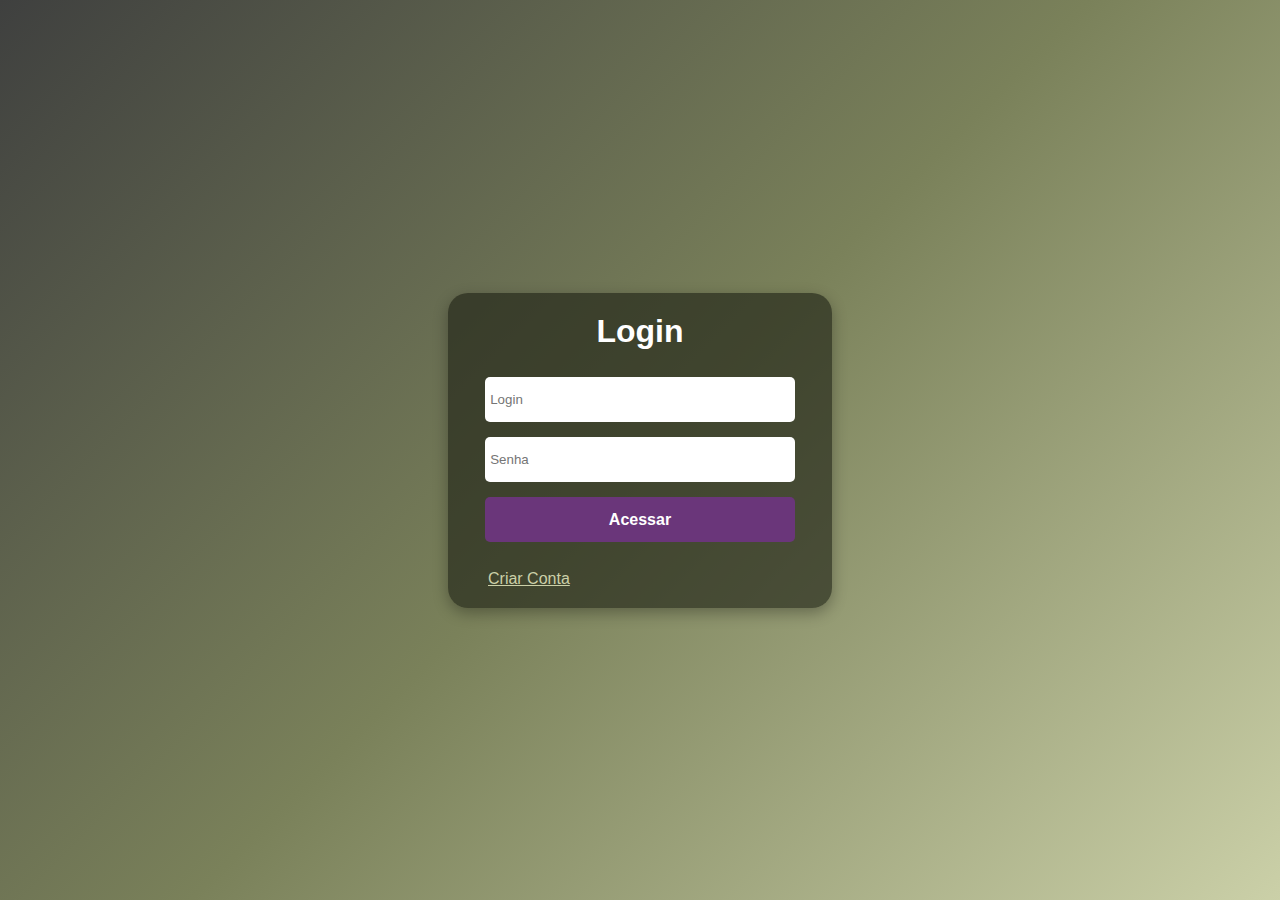
<file: src/main/resources/static/views/access.html>
<!DOCTYPE html>
<html lang="en">
<head>
  <meta charset="UTF-8">
  <meta name="viewport" content="width=device-width, initial-scale=1.0">
  <title>Login </title>
  <link rel="stylesheet" href="../styles/access.css">
</head>
<body>
  <div class="card">
    <h1>Login</h1>
      <form id="Login">
        <input type="text" id="txtLogin" placeholder="Login">
        <input type="password" id="txtPass" placeholder="Senha">
        <input type="submit" value="Acessar">
      </form>
      <span>
              <a href="./createlogin.html">Criar Conta</a>

      </span>
  </div>
</body>

<script src="../scripts/access/login.js"></script>
</html>
</file>
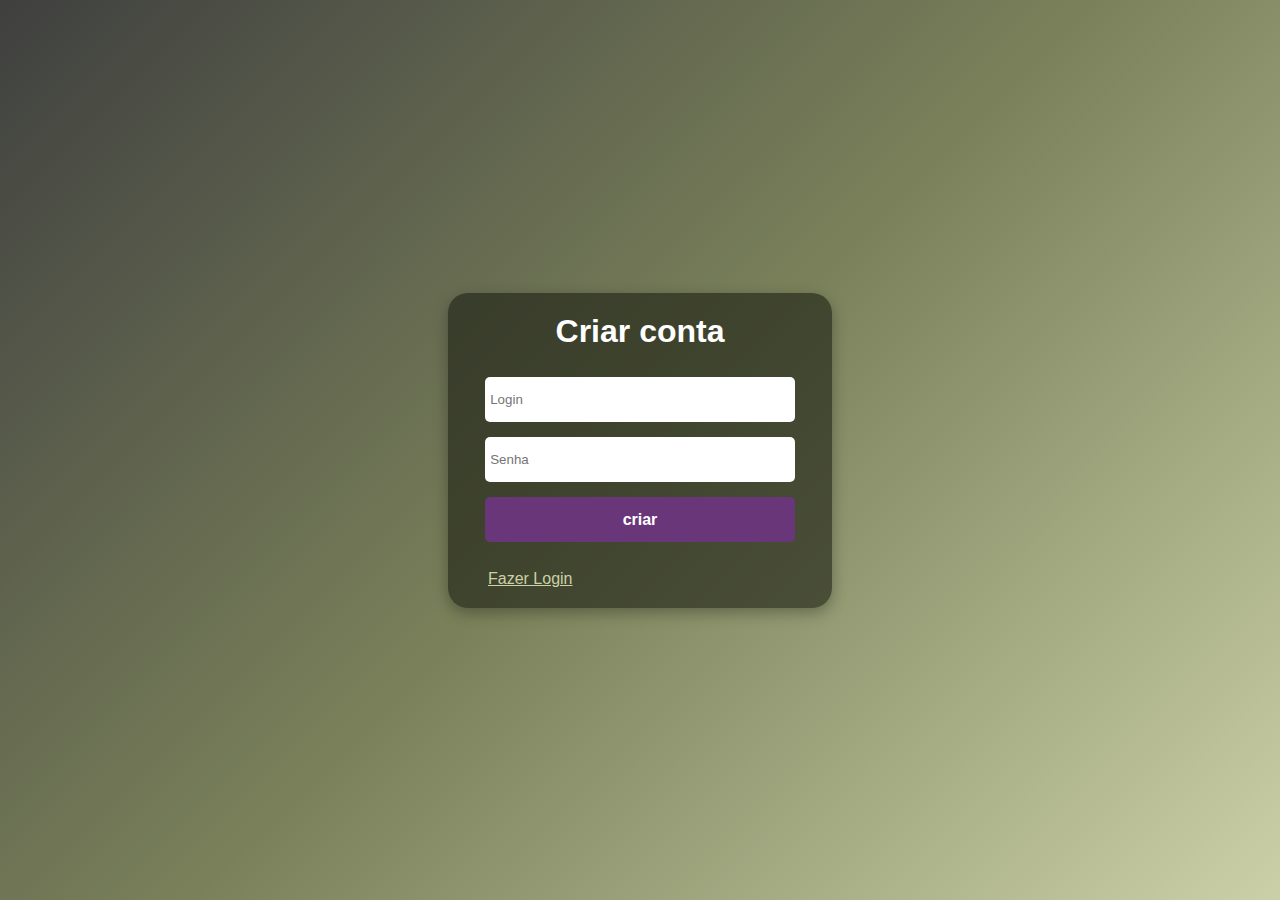
<file: src/main/resources/static/views/createlogin.html>
<!DOCTYPE html>
<html lang="en">
<head>
  <meta charset="UTF-8">
  <meta name="viewport" content="width=device-width, initial-scale=1.0">
  <title>Login </title>
  <link rel="stylesheet" href="../styles/access.css">
</head>
<body>
 <div class="card">
    <h1>Criar conta</h1>
      <form id="createLogin">
        <input type="text" id="txtLogin" placeholder="Login">
        <input type="text" id="txtPass" placeholder="Senha">
        <input type="submit" value="criar">
      </form>
      <span>
              <a href="./access.html">Fazer Login</a>
      </span>
</body>
<script src="../scripts/access/create.js"></script>
</html>
</file>
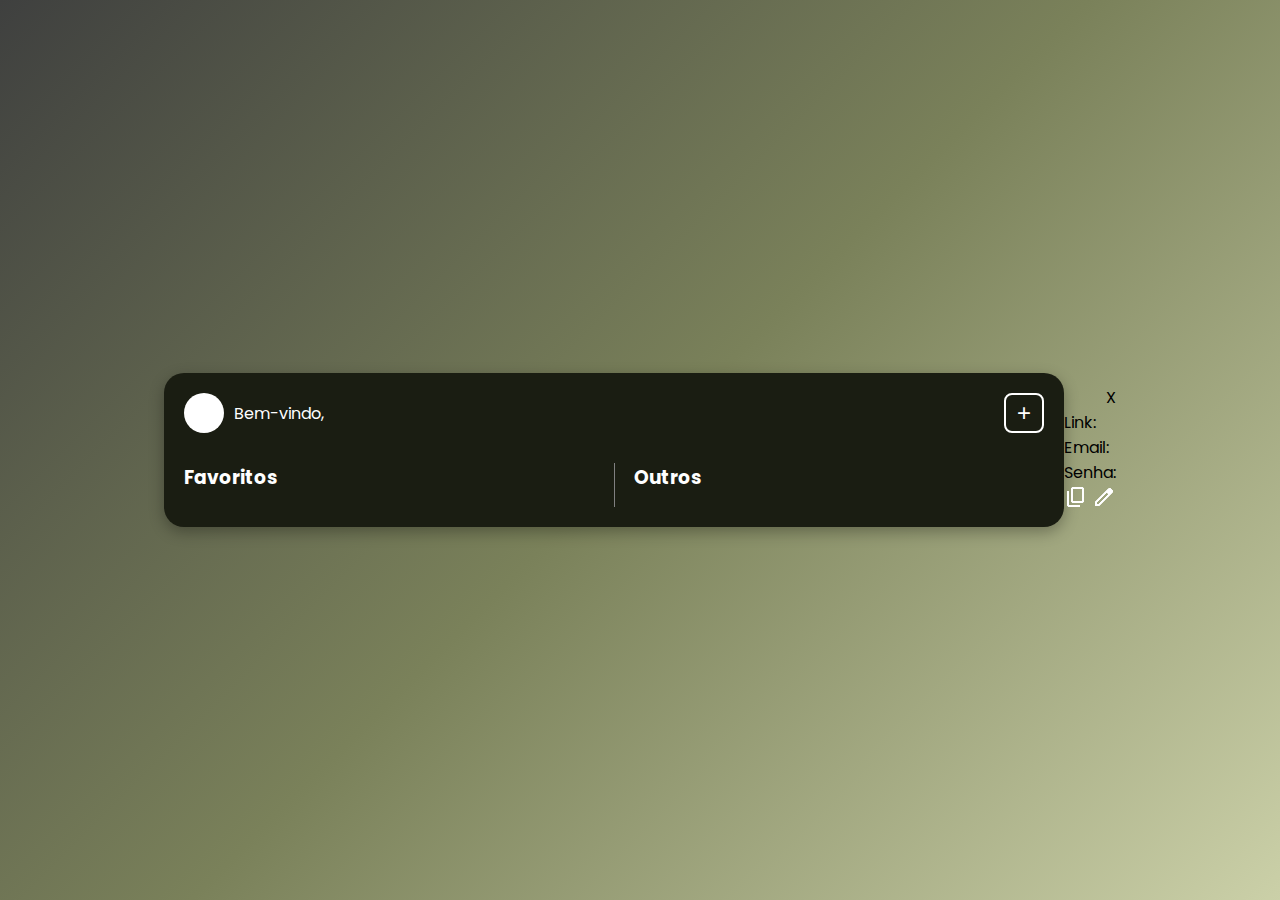
<file: src/main/resources/static/views/home.html>
<!DOCTYPE html>
<html lang="pt-br">
<head>
  <meta charset="UTF-8">
  <meta name="viewport" content="width=device-width, initial-scale=1.0">
  <title>Painel de Sites</title>
  <link rel="stylesheet" href="../styles/home.css">
  <link href="https://fonts.googleapis.com/css2?family=Poppins:wght@400;600&display=swap" rel="stylesheet">
</head>
<body>
  <div class="container">

    <div class="card">

      <div class="header">

        <div class="user-info">
          <div class="avatar"></div>
          <span >Bem-vindo, <strong id="userName">[NOME DO USER]</strong></span>
        </div>

        <button id="btnCreate">+</button>

      </div>


      <div class="content">

          <div id="columnFav">
          <h3>Favoritos</h3>
        </div>
        <div class="divider"></div>
        <div id="columnComum">
          <h3>Outros</h3>
        </div>
      </div>
    </div>
  </div>

    <!--CARD DE DETALHES -->
  <div id="viewDetails">
    <label onclick="Sair()" class="btnSair">X</label>
      <h1 id="dtlName"></h1> 

        <p>
          <label class="dtlTitle">Link:</label>  
          <a id="dtlLink"></a>
        </p> 
        <p>
          <label class="dtlTitle">Email:</label>  
          <label id="dtlEmail"></label>
        </p>

        <p>
          <label class="dtlTitle">Senha:</label>
        <label id="dtlPass"></label>
        </p> 

        <section id="dtlButtons">
          <img src="../styles/icons/Copy.png" id="btnCopy">
          <img src="../styles/icons/Edit.png" id="btnEdit">
        </section>
  </div>


  <!--CARD PARA CRIAR NOVOS DADOS-->
  <div id="cardCreate">
        <label class="btnSair" onclick="Sair()" >X</label>
      <h1>Registrar nova conta</h1>

      <form id="formCreate">
        <label for="name">Nome do site</label> <br>
        <input type="text" id="txtName"> 

        <label for="link">Link do site:</label> <br>
        <input type="text" id="txtLink"> 

        <label for="email">Email registrado:</label> <br>
        <input type="text" id="txtEmail"> 

        <label for="password">Senha registrada:</label> <br>
        <input type="text" id="txtPass"> 

        <input type="submit" value="Criar"> 
      </form>
  </div>

  

  <!--CARD DE ATUALIZAÇÃO DE DADOS-->
  <div id="cardEdit">
    <label class="btnSair" onclick="Sair()" >X</label>
      <h1>Atualizar dados</h1> 
      
      <form id="formEdit">
        <label for="name">Nome do site</label> <br>
        <input type="text" id="txtNameEdited"> 

        <label for="link">Link do site:</label> <br>
        <input type="text" id="txtLinkEdited"> 

        <label for="email">Email registrado:</label> <br>
        <input type="text" id="txtEmailEdited"> 

        <label for="password">Senha registrada:</label> <br>
        <input type="text" id="txtPassEdited"> 

        <input type="submit" value="Atualizar"> 
      </form>
  </div>
</body>


<script src="../scripts/home/GetAll.js"></script>
<script src="../scripts/home/Create.js"></script>


</html>
</file>
<file: src/main/resources/static/styles/access.css>
* {
  margin: 0;
  padding: 0;
  box-sizing: border-box;
}

body {
  font-family: 'Poppins', sans-serif;
  background: linear-gradient(135deg, #3f403f, #7a815a, #cbd0a8);
  min-height: 100vh;
  display: flex;
  align-items: center;
  justify-content: center;
}


.card {
    width: 30vw;
    height: 35vh;

    display: flex;
    flex-direction: column;
    justify-content: space-between;
    align-items: center;

  background-color: #1a1d129b;
  padding: 20px;
  border-radius: 20px;
  color: white;
  box-shadow: 0 5px 15px rgba(0,0,0,0.3);
}


form{
    width: 100%;
    height: 60%;

    display: flex;
    flex-direction: column;
    justify-content: space-between;
    align-items: center;
}

input{
    width: 90%;
    height: 5vh;

    border: none;
    border-radius: 5px;
    padding: 5px;
}

input[type="submit"]{
    background-color: #6A367A;
    color: #ffff;
    font-weight: bold;
    font-size: 16px;
}

span{
    width: 100%;
    padding-left: 20px;
}

a{
    color: #cbd0a8;
}
</file>
<file: src/main/resources/static/styles/home.css>
* {
  margin: 0;
  padding: 0;
  box-sizing: border-box;
}

body {
  font-family: 'Poppins', sans-serif;
  background: linear-gradient(135deg, #3f403f, #7a815a, #cbd0a8);
  min-height: 100vh;
  display: flex;
  align-items: center;
  justify-content: center;
}

.container {
  width: 90%;
  max-width: 900px;
}

.card {
  background-color: #1a1d12;
  padding: 20px;
  border-radius: 20px;
  color: white;
  box-shadow: 0 5px 15px rgba(0,0,0,0.3);
}

.header {
  display: flex;
  justify-content: space-between;
  align-items: center;
  margin-bottom: 30px;
}

.user-info {
  display: flex;
  align-items: center;
  gap: 10px;
}

.avatar {
  width: 40px;
  height: 40px;
  background-color: white;
  border-radius: 50%;
}

#btnCreate {
  font-size: 24px;
  background-color: transparent;
  border: 2px solid white;
  border-radius: 8px;
  color: white;
  width: 40px;
  height: 40px;
  cursor: pointer;
}

.content {
  width: 100%;
  height: 100%;

  display: flex;
  justify-content: space-between;
  gap: 20px;
}

.column {
  flex: 1;
}

#columnComum, #columnFav{
  width: 50%;
}

h3 {
  margin-bottom: 15px;
}

.site-box {
  background-color: #0c0c0c;
  padding: 10px 15px;
  border-radius: 10px;
  display: flex;
  justify-content: space-between;
  align-items: center;
  margin-bottom: 10px;
}

.icons span {
  margin-left: 10px;
  cursor: pointer;
}

.divider {
  width: 1px;
  background-color: gray;
}

/* Card central */
#cardCreate, #cardEdit {
  display: none;
  position: absolute;
  top: 50%; 
  left: 50%; 
  transform: translate(-50%, -50%);

  background-color: #1a1d13;
  padding: 30px;
  border-radius: 20px;
  box-shadow: 0px 5px 15px rgba(0, 0, 0, 0.3);
  width: 350px;
  color: white;
}

#cardCreate h1,
#cardEdit h1 {
  text-align: center;
  margin-bottom: 20px;
  font-size: 1.5em;
}

/* Formulário */
#formCreate, #formEdit {
  display: flex;
  flex-direction: column;
}

#formCreate label {
  margin-top: 10px;
  margin-bottom: 5px;
  font-weight: bold;
}

#formCreate input[type="text"],
#formCreate input[type="submit"],
#formEdit input[type="text"],
#formEdit input[type="submit"] {
  padding: 10px;
  border: none;
  border-radius: 10px;
  margin-bottom: 10px;
  font-size: 0.95em;
}

/* Estilo do botão */
#formCreate input[type="submit"],
#formEdit input[type="submit"] {
  background-color: #4e944f;
  color: white;
  font-weight: bold;
  cursor: pointer;
  transition: background-color 0.3s ease;
}

#formCreate input[type="submit"]:hover,
#formEdit input[type="submit"]:hover{
  background-color: #3b753c;
}

.btnSair{
  width: 100%;

 display: flex;
 justify-content: end;
}
</file>
